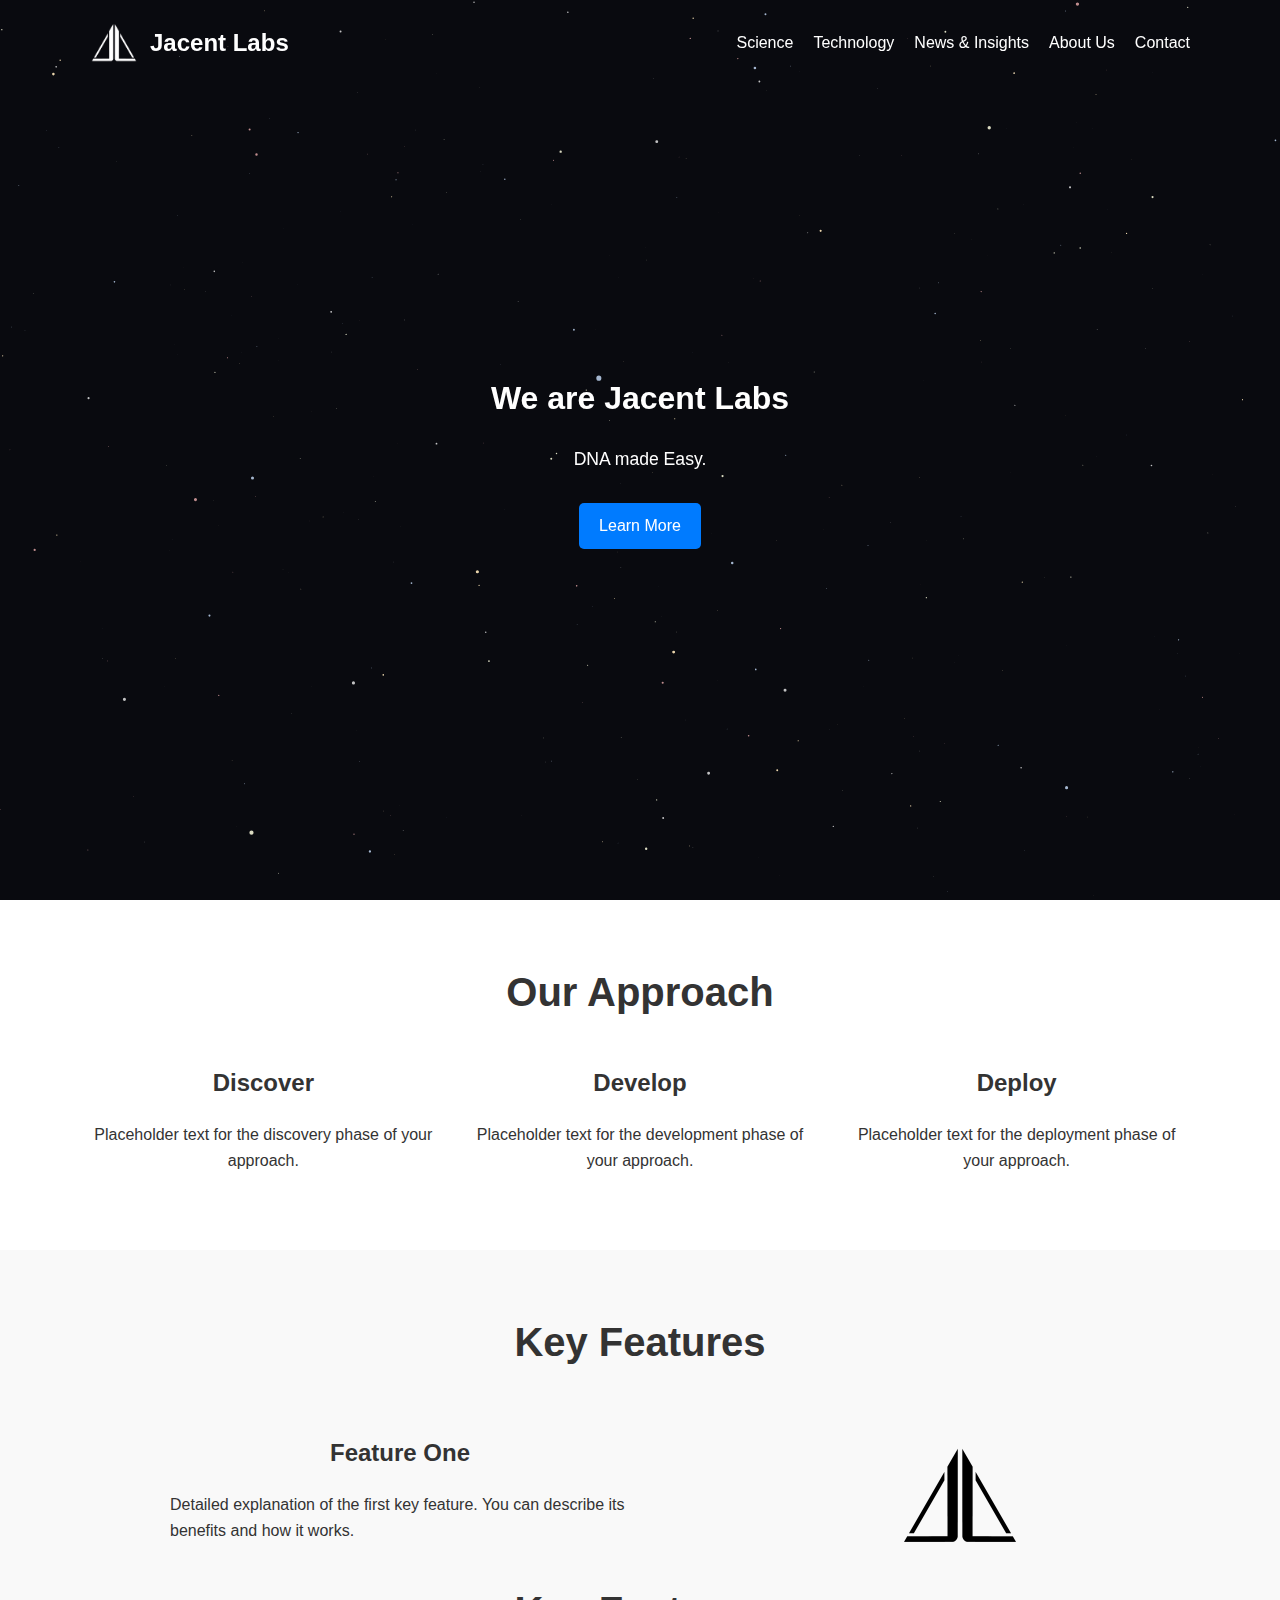
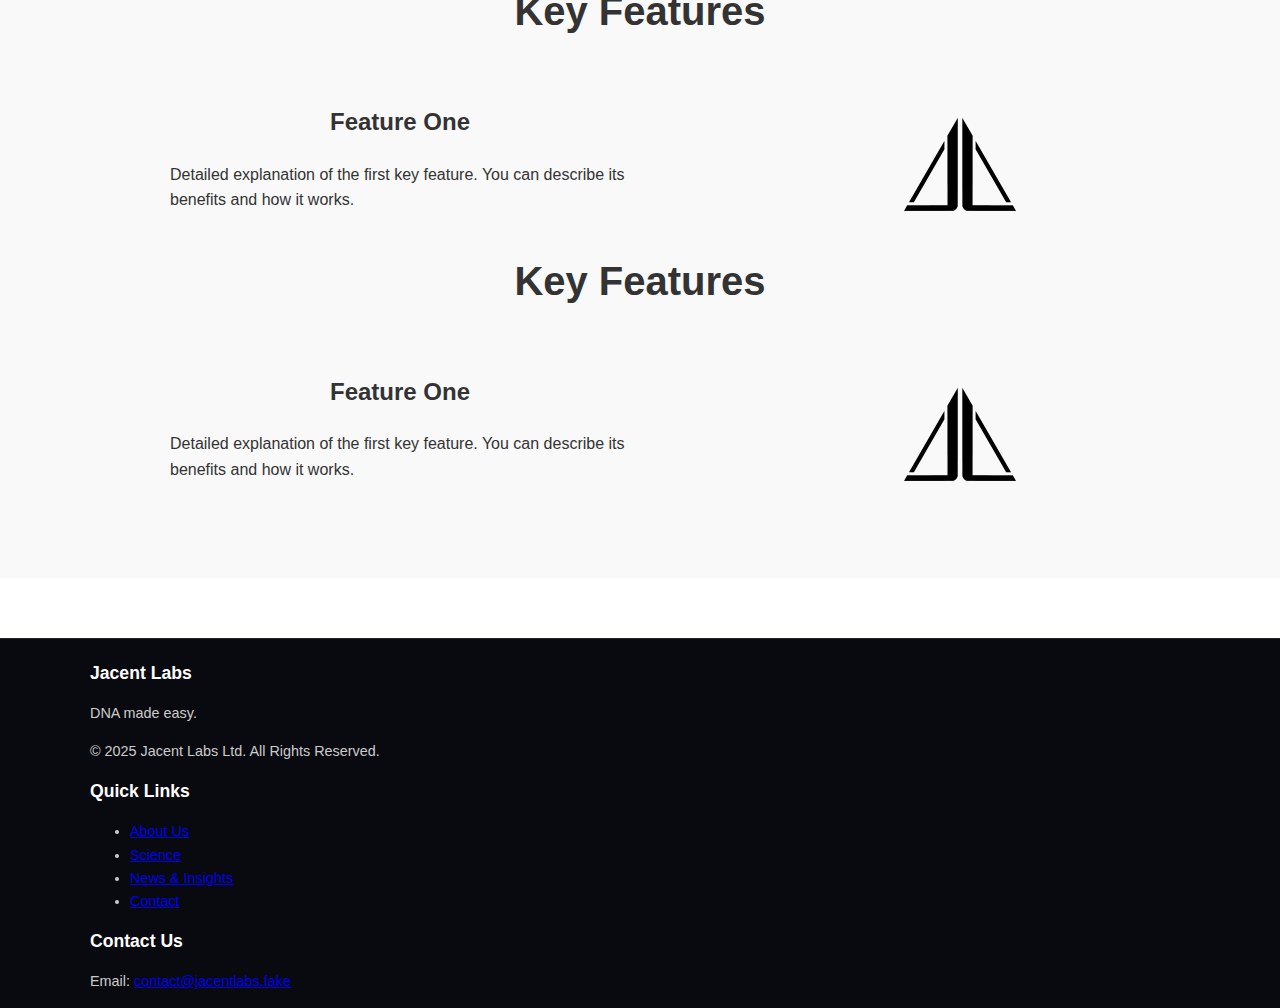
<file: index.html>
<!DOCTYPE html>
<html lang="en">
<head>
    <meta charset="UTF-8">
    <meta name="viewport" content="width=device-width, initial-scale=1.0">
    <title>Jacent Labs Ltd</title>
    <link rel="stylesheet" href="css/style.css">
    <link rel="icon" type="image/png" href="/favicon-96x96.png" sizes="96x96" />
    <link rel="icon" type="image/svg+xml" href="/favicon.svg" />
    <link rel="shortcut icon" href="/favicon.ico" />
    <link rel="apple-touch-icon" sizes="180x180" href="/apple-touch-icon.png" />
    <meta name="apple-mobile-web-app-title" content="Jacent Labs" />
    <link rel="manifest" href="/site.webmanifest" />
</head>

<body class="homepage">

<header class="main-header">
        <div class="container">
            <a href="index.html" class="logo">
                <!-- The default (black) logo image -->
                <img src="images/logo.png" alt="Jacent Labs Logo" class="logo-image logo-default">
                
                <!-- The white logo image -->
                <img src="images/logo-white.png" alt="Jacent Labs Logo" class="logo-image logo-white">

                Jacent Labs
            </a>
            <nav class="main-nav">
                <ul>
                    <li><a href="science.html">Science</a></li>
                    <li><a href="technology.html">Technology</a></li>
                    <li><a href="news.html">News & Insights</a></li>
                    <li><a href="about.html">About Us</a></li>
                    <li><a href="contact.html">Contact</a></li>
                </ul>
            </nav>
            <button class="hamburger-menu">
                <span class="hamburger-bar"></span>
                <span class="hamburger-bar"></span>
                <span class="hamburger-bar"></span>
            </button>
        </div>
    </header>

    <main>
        <section class="hero">
            <canvas id="starfield"></canvas> 
            <div class="hero-content">
                <h1>We are Jacent Labs</h1>
                <p>DNA made Easy.</p>
                <a href="about.html" class="btn">Learn More</a>
            </div>
        </section>

        <section class="content-section">
            <div class="container">
                <h2>Our Approach</h2>
                <div class="grid">
                    <div class="grid-item">
                        <h3>Discover</h3>
                        <p>Placeholder text for the discovery phase of your approach.</p>
                    </div>
                    <div class="grid-item">
                        <h3>Develop</h3>
                        <p>Placeholder text for the development phase of your approach.</p>
                    </div>
                    <div class="grid-item">
                        <h3>Deploy</h3>
                        <p>Placeholder text for the deployment phase of your approach.</p>
                    </div>
                </div>
            </div>
        </section>

        <section class="content-section bg-light">
            <div class="container">
                <h2>Key Features</h2>
                <div class="feature-row">
                    <div class="feature-text">
                        <h3>Feature One</h3>
                        <p>Detailed explanation of the first key feature. You can describe its benefits and how it works.</p>
                    </div>
                    <div class="feature-image">
                        <img src="images/logo.png" alt="Feature One Image">
                    </div>
                </div>
                <h2>Key Features</h2>
                <div class="feature-row">
                    <div class="feature-text">
                        <h3>Feature One</h3>
                        <p>Detailed explanation of the first key feature. You can describe its benefits and how it works.</p>
                    </div>
                    <div class="feature-image">
                        <img src="images/logo.png" alt="Feature One Image">
                    </div>
                </div>
                <h2>Key Features</h2>
                <div class="feature-row">
                    <div class="feature-text">
                        <h3>Feature One</h3>
                        <p>Detailed explanation of the first key feature. You can describe its benefits and how it works.</p>
                    </div>
                    <div class="feature-image">
                        <img src="images/logo.png" alt="Feature One Image">
                    </div>
                </div>
            </div>
        </section>
    </main>

<footer class="main-footer">
        <div class="container footer-grid">
            <div class="footer-column">
                <h4>Jacent Labs</h4>
                <p>DNA made easy.</p>
                <p>&copy; 2025 Jacent Labs Ltd. All Rights Reserved.</p>
            </div>
            <div class="footer-column">
                <h4>Quick Links</h4>
                <ul>
                    <li><a href="about.html">About Us</a></li>
                    <li><a href="science.html">Science</a></li>
                    <li><a href="news.html">News & Insights</a></li>
                    <li><a href="contact.html">Contact</a></li>
                </ul>
            </div>
            <div class="footer-column">
                <h4>Contact Us</h4>
                <p>Email: <a href="mailto:contact@jacentlabs.fake">contact@jacentlabs.fake</a></p>
            </div>
        </div>
    </footer>

    <script src="js/script.js"></script>
    <script src="js/starfield.js"></script>
    <script src="js/home-header.js"></script>
</body>
</html>
</file>
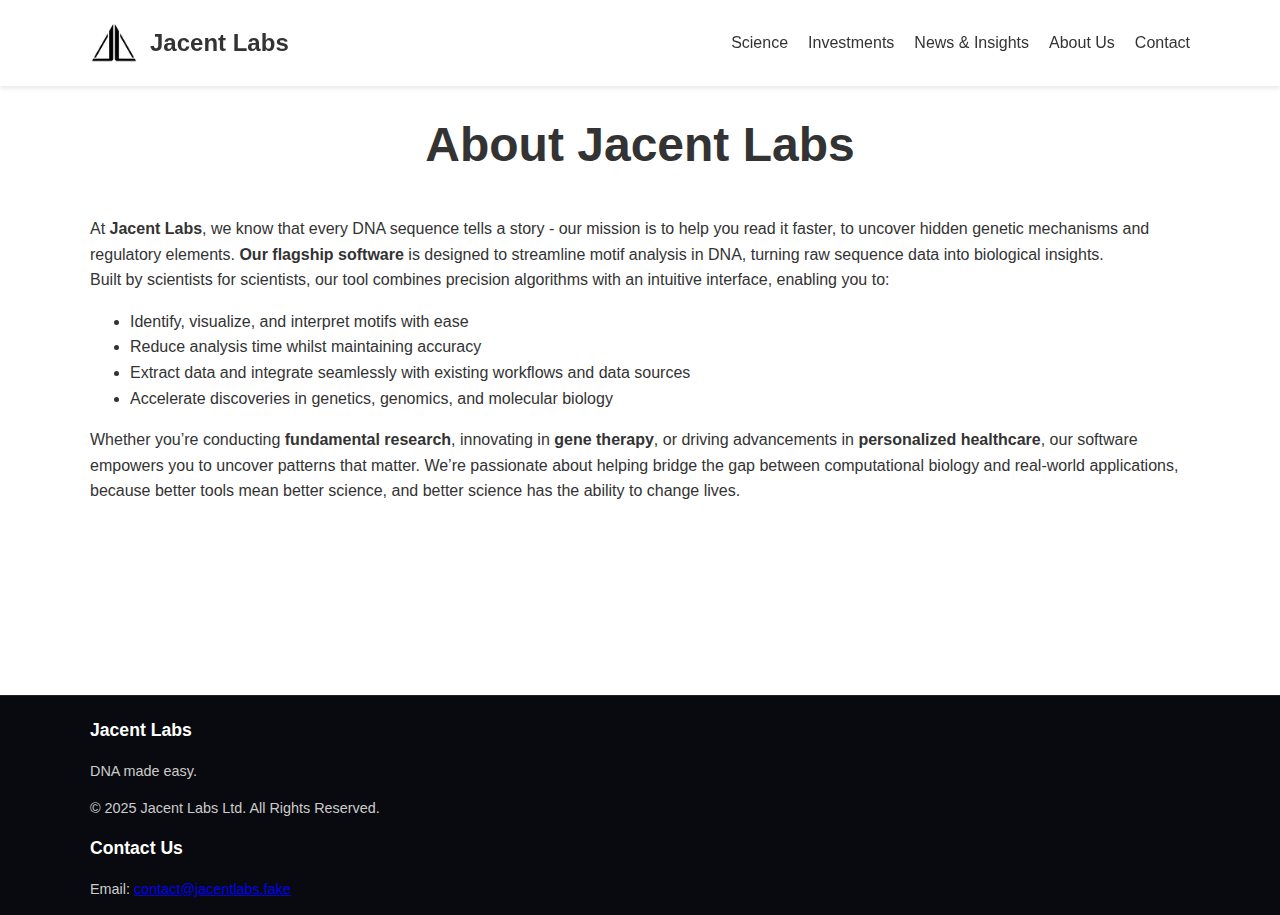
<file: about.html>
<!DOCTYPE html>
<html lang="en">
<head>
    <meta charset="UTF-8">
    <meta name="viewport" content="width=device-width, initial-scale=1.0">
    <title>About Us - Jacent Labs</title>
    <!-- This is the crucial part: It links to the SAME stylesheet -->
    <link rel="stylesheet" href="css/style.css">
    <link rel="icon" type="image/png" href="/favicon-96x96.png" sizes="96x96" />
    <link rel="icon" type="image/svg+xml" href="/favicon.svg" />
    <link rel="shortcut icon" href="/favicon.ico" />
    <link rel="apple-touch-icon" sizes="180x180" href="/apple-touch-icon.png" />
    <meta name="apple-mobile-web-app-title" content="Jacent Labs" />
    <link rel="manifest" href="/site.webmanifest" />
</head>
<body>

    <!-- Reusing the SAME header keeps your navigation consistent -->
<header class="main-header scrolled">
    <div class="container">
        <a href="index.html" class="logo">
            <!-- The default (black) logo image -->
            <img src="images/logo.png" alt="Jacent Labs Logo" class="logo-image logo-default">
            
            <!-- The white logo image -->
            <img src="images/logo-white.png" alt="Jacent Labs Logo" class="logo-image logo-white">

            Jacent Labs
        </a>
        <nav class="main-nav">
            <ul>
                <!-- Fully Updated Navigation -->
                <li><a href="/science">Science</a></li>
                <li><a href="/investments">Investments</a></li>
                <li><a href="/news">News & Insights</a></li>
                <li><a href="/about">About Us</a></li>
                <li><a href="/contact">Contact</a></li>
            </ul>
        </nav>
        <button class="hamburger-menu">
            <span class="hamburger-bar"></span>
            <span class="hamburger-bar"></span>
            <span class="hamburger-bar"></span>
        </button>
    </div>
</header>

    <main>
        <!-- Page-specific content starts here -->
        <section class="content-section">
            <div class="container">
                <h1 style="text-align: center; font-size: 3rem;">About Jacent Labs</h1>
                <p>At <strong>Jacent Labs</strong>, we know that every DNA sequence tells a story - our mission is to help you read it faster, to uncover hidden genetic mechanisms and regulatory elements. <strong>Our flagship software</strong> is designed to streamline motif analysis in DNA, turning raw sequence data into biological insights.
<br>Built by scientists for scientists, our tool combines precision algorithms with an intuitive interface, enabling you to:
<ul>
  <li>Identify, visualize, and interpret motifs with ease</li>
  <li>Reduce analysis time whilst maintaining accuracy</li>
  <li>Extract data and integrate seamlessly with existing workflows and data sources</li>
  <li>Accelerate discoveries in genetics, genomics, and molecular biology</li>
</ul>
Whether you’re conducting <strong>fundamental research</strong>, innovating in <strong>gene therapy</strong>, or driving advancements in <strong>personalized healthcare</strong>, our software empowers you to uncover patterns that matter.
We’re passionate about helping bridge the gap between computational biology and real-world applications, <br> because better tools mean better science, and better science has the ability to change lives.
</p>
            </div>
        </section>
        <!-- You can add more sections specific to the About page here -->
    </main>

    <footer class="main-footer">
            <div class="container footer-grid">
                <div class="footer-column">
                    <h4>Jacent Labs</h4>
                    <p>DNA made easy.</p>
                    <p>&copy; 2025 Jacent Labs Ltd. All Rights Reserved.</p>
                </div>
                <div class="footer-column">
                    <h4>Contact Us</h4>
                    <p>Email: <a href="mailto:contact@jacentlabs.fake">contact@jacentlabs.fake</a></p>
                </div>
            </div>
        </footer>

    <!-- It's important to also link the SAME JavaScript file -->
    <script src="js/script.js"></script>
</body>
</html>
</file>
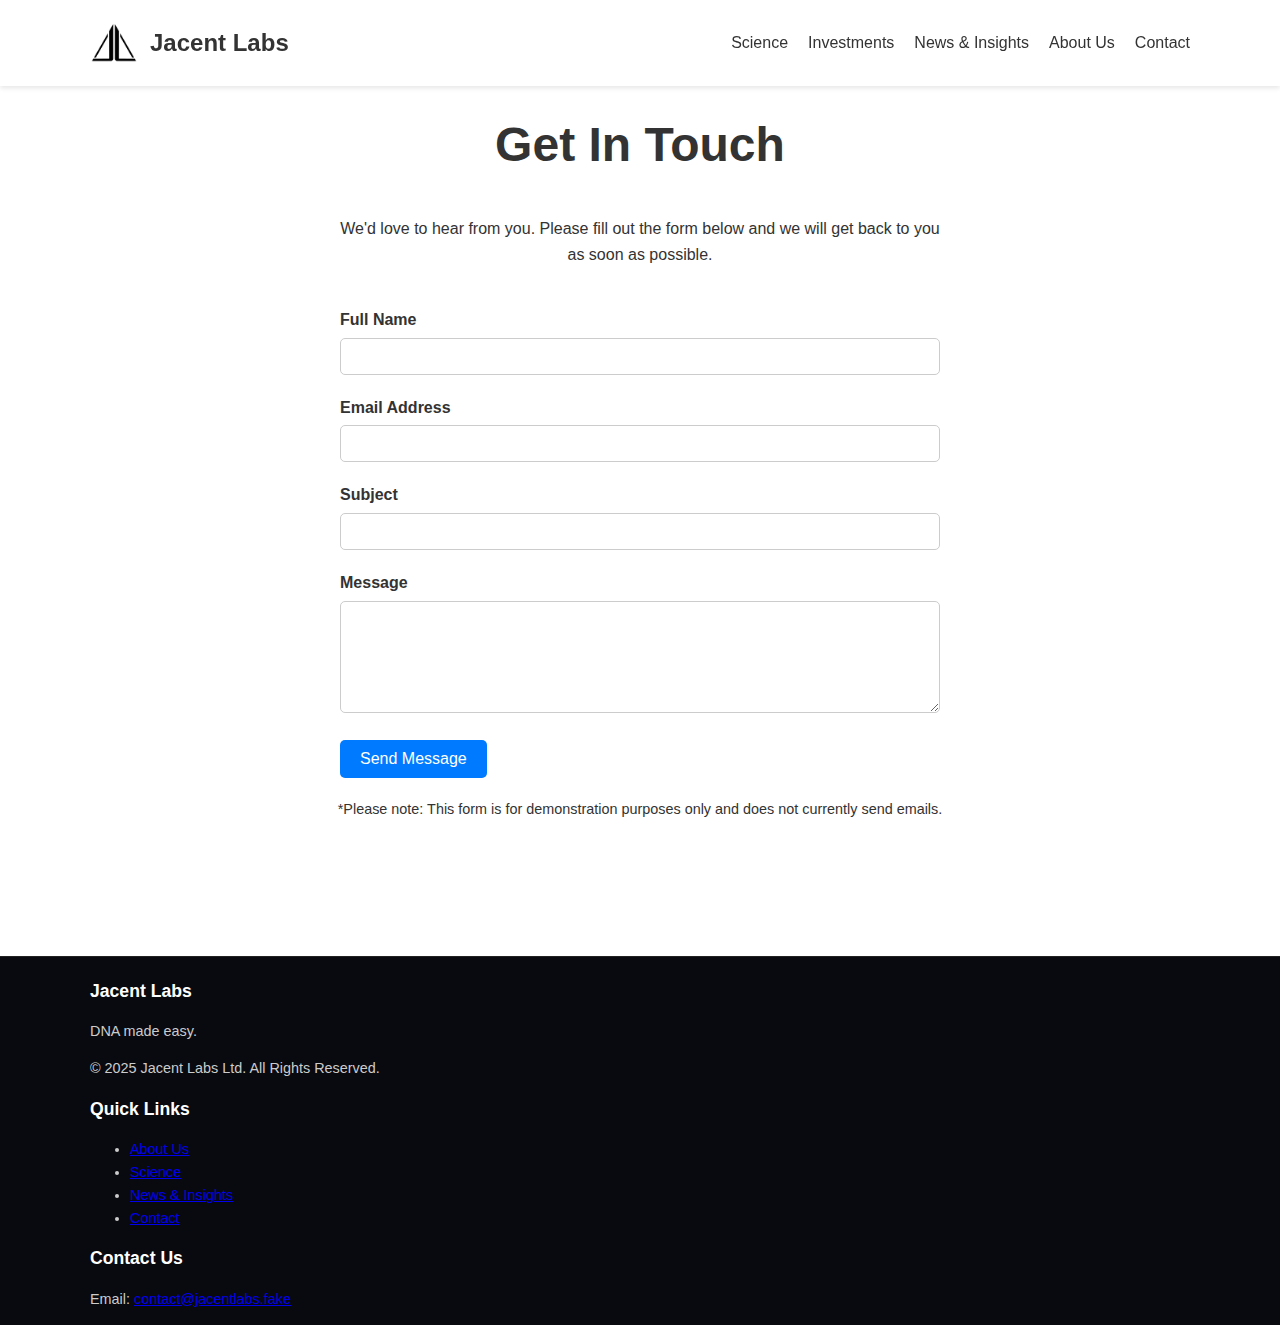
<file: contact.html>
<!DOCTYPE html>
<html lang="en">
<head>
    <meta charset="UTF-8">
    <meta name="viewport" content="width=device-width, initial-scale=1.0">
    <title>Contact Us - Jacent Labs</title>
    <link rel="stylesheet" href="css/style.css">
    <link rel="icon" type="image/png" href="/favicon-96x96.png" sizes="96x96" />
    <link rel="icon" type="image/svg+xml" href="/favicon.svg" />
    <link rel="shortcut icon" href="/favicon.ico" />
    <link rel="apple-touch-icon" sizes="180x180" href="/apple-touch-icon.png" />
    <meta name="apple-mobile-web-app-title" content="Jacent Labs" />
    <link rel="manifest" href="/site.webmanifest" />
</head>
<body>
<header class="main-header scrolled">
    <div class="container">
        <a href="index.html" class="logo">
            <!-- The default (black) logo image -->
            <img src="images/logo.png" alt="Jacent Labs Logo" class="logo-image logo-default">
            
            <!-- The white logo image -->
            <img src="images/logo-white.png" alt="Jacent Labs Logo" class="logo-image logo-white">

            Jacent Labs
        </a>
        <nav class="main-nav">
            <ul>
                <!-- Fully Updated Navigation -->
                <li><a href="science.html">Science</a></li>
                <li><a href="technology.html">Investments</a></li>
                <li><a href="news.html">News & Insights</a></li>
                <li><a href="about.html">About Us</a></li>
                <li><a href="contact.html">Contact</a></li>
            </ul>
        </nav>
        <button class="hamburger-menu">
            <span class="hamburger-bar"></span>
            <span class="hamburger-bar"></span>
            <span class="hamburger-bar"></span>
        </button>
    </div>
</header>
    <main>
        <section class="content-section">
            <div class="container">
                <h1 style="text-align: center; font-size: 3rem;">Get In Touch</h1>
                <p style="text-align: center; max-width: 600px; margin: 0 auto 40px;">We'd love to hear from you. Please fill out the form below and we will get back to you as soon as possible.</p>
                
                <form class="contact-form">
                    <div class="form-group">
                        <label for="name">Full Name</label>
                        <input type="text" id="name" name="name" required>
                    </div>
                    <div class="form-group">
                        <label for="email">Email Address</label>
                        <input type="email" id="email" name="email" required>
                    </div>
                    <div class="form-group">
                        <label for="subject">Subject</label>
                        <input type="text" id="subject" name="subject" required>
                    </div>
                    <div class="form-group">
                        <label for="message">Message</label>
                        <textarea id="message" name="message" rows="6" required></textarea>
                    </div>
                    <button type="submit" class="btn">Send Message</button>
                </form>
                 <p style="text-align: center; font-size: 0.9rem; margin-top: 20px;">*Please note: This form is for demonstration purposes only and does not currently send emails.</p>
            </div>
        </section>
    </main>
    <footer class="main-footer">
            <div class="container footer-grid">
                <div class="footer-column">
                    <h4>Jacent Labs</h4>
                    <p>DNA made easy.</p>
                    <p>&copy; 2025 Jacent Labs Ltd. All Rights Reserved.</p>
                </div>
                <div class="footer-column">
                    <h4>Quick Links</h4>
                    <ul>
                        <li><a href="about.html">About Us</a></li>
                        <li><a href="science.html">Science</a></li>
                        <li><a href="news.html">News & Insights</a></li>
                        <li><a href="contact.html">Contact</a></li>
                    </ul>
                </div>
                <div class="footer-column">
                    <h4>Contact Us</h4>
                    <p>Email: <a href="mailto:contact@jacentlabs.fake">contact@jacentlabs.fake</a></p>
                </div>
            </div>
        </footer>
    <script src="js/script.js"></script>
</body>
</html>
</file>
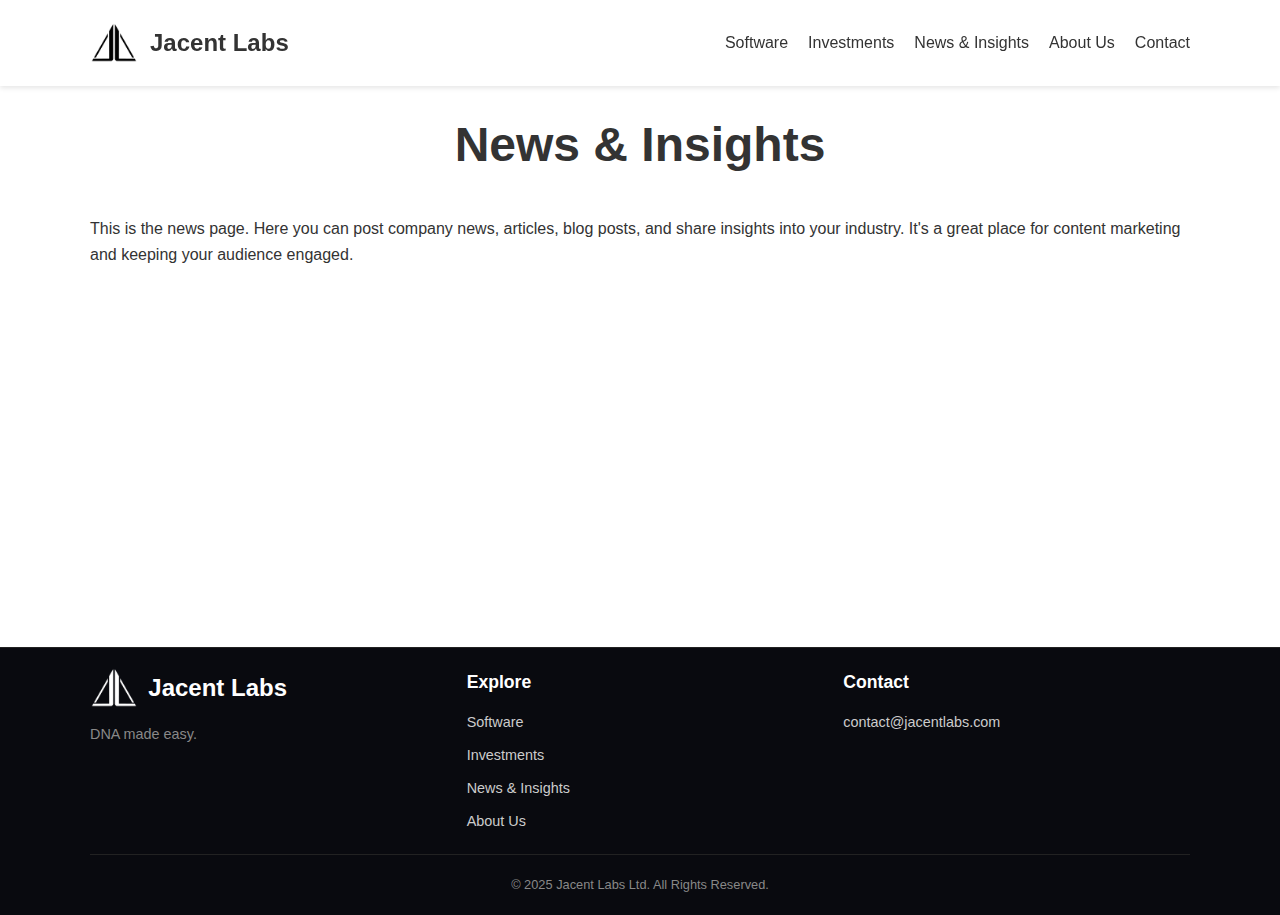
<file: news.html>
<!DOCTYPE html>
<html lang="en">
<head>
    <meta charset="UTF-8">
    <meta name="viewport" content="width=device-width, initial-scale=1.0">
    <title>News & Insights - Jacent Labs</title>
    <link rel="stylesheet" href="css/style.css">
    <link rel="icon" type="image/png" href="/favicon-96x96.png" sizes="96x96" />
    <link rel="icon" type="image/svg+xml" href="/favicon.svg" />
    <link rel="shortcut icon" href="/favicon.ico" />
    <link rel="apple-touch-icon" sizes="180x180" href="/apple-touch-icon.png" />
    <meta name="apple-mobile-web-app-title" content="Jacent Labs" />
    <link rel="manifest" href="/site.webmanifest" />
</head>
<body>
<header class="main-header scrolled">
    <div class="container">
        <a href="/index" class="logo">
            <img src="images/logo.png" alt="Jacent Labs Logo" class="logo-image logo-default">
            <img src="images/logo-white.png" alt="Jacent Labs Logo" class="logo-image logo-white">
            Jacent Labs
        </a>
        <nav class="main-nav">
            <ul>
                <li><a href="/software">Software</a></li>
                <li><a href="/investments">Investments</a></li>
                <li><a href="/news">News & Insights</a></li>
                <li><a href="/about">About Us</a></li>
                <li><a href="/contact">Contact</a></li>
            </ul>
        </nav>
        <button class="hamburger-menu">
            <span class="hamburger-bar"></span>
            <span class="hamburger-bar"></span>
            <span class="hamburger-bar"></span>
        </button>
    </div>
</header>
    <main>
        <section class="content-section">
            <div class="container">
                <h1 style="text-align: center; font-size: 3rem;">News & Insights</h1>
                <p>This is the news page. Here you can post company news, articles, blog posts, and share insights into your industry. It's a great place for content marketing and keeping your audience engaged.</p>
            </div>
        </section>
    </main>
<footer class="main-footer">
    <div class="container">
        <div class="footer-content">
            <div class="footer-column">
                <a href="/index" class="logo-footer">
                    <img src="images/logo-white.png" alt="Jacent Labs Logo">
                    Jacent Labs
                </a>
                <p class="footer-tagline">DNA made easy.</p>
            </div>

            <div class="footer-column">
                <h4>Explore</h4>
                <ul class="footer-links">
                    <li><a href="/software">Software</a></li>
                    <li><a href="/investments">Investments</a></li>
                    <li><a href="/news">News & Insights</a></li>
                    <li><a href="/about">About Us</a></li>
                </ul>
            </div>

            <div class="footer-column">
                <h4>Contact</h4>
                <ul class="footer-links">
                    <li><a href="mailto:contact@jacentlabs.com">contact@jacentlabs.com</a></li>
                    </ul>
            </div>
        </div>
        <div class="footer-bottom">
            <p>&copy; 2025 Jacent Labs Ltd. All Rights Reserved.</p>
        </div>
    </div>
</footer>
    <script src="js/script.js"></script>
</body>
</html>
</file>
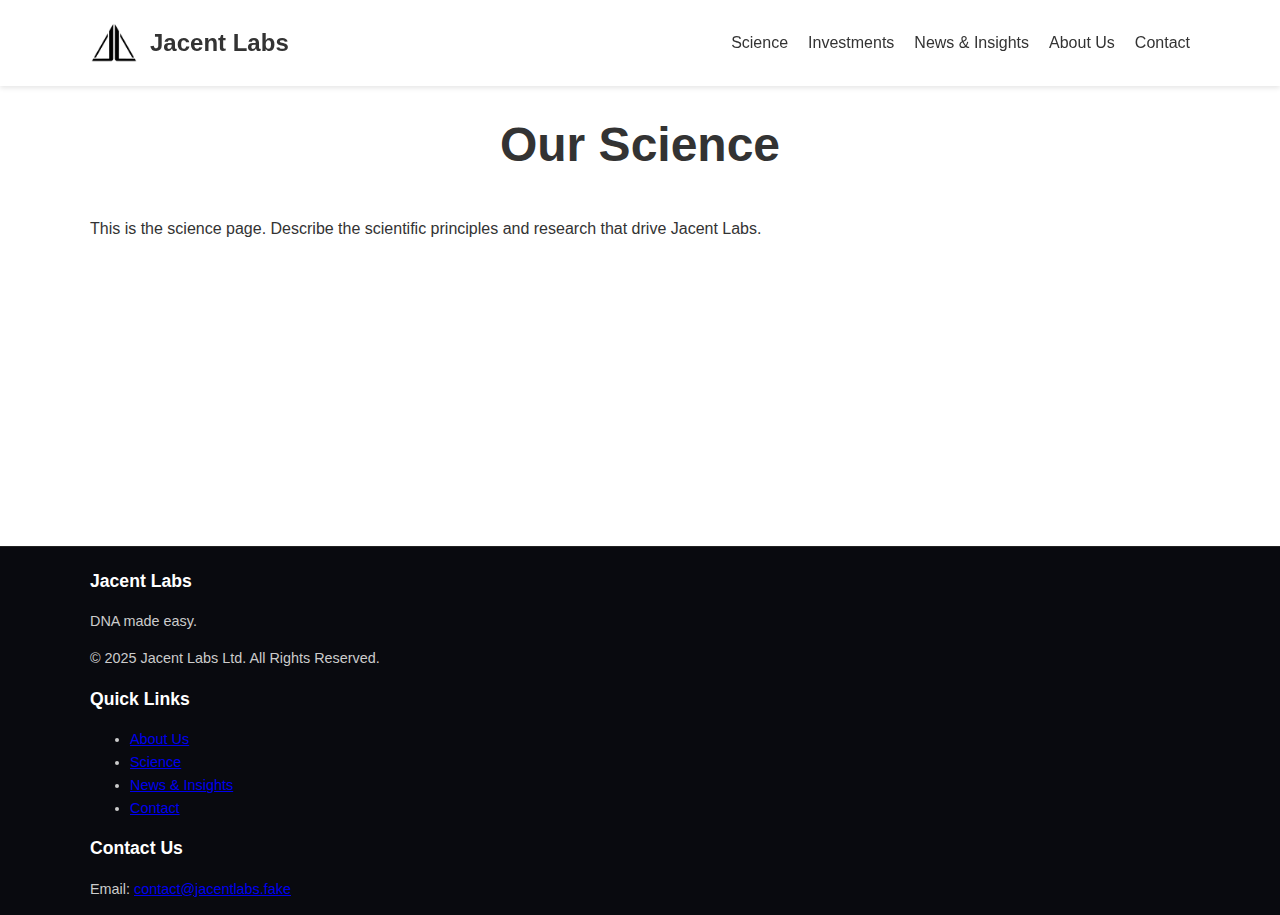
<file: science.html>
<!DOCTYPE html>
<html lang="en">
<head>
    <meta charset="UTF-8">
    <meta name="viewport" content="width=device-width, initial-scale=1.0">
    <title>Science - Jacent Labs</title>
    <link rel="stylesheet" href="css/style.css">
    <link rel="icon" type="image/png" href="/favicon-96x96.png" sizes="96x96" />
    <link rel="icon" type="image/svg+xml" href="/favicon.svg" />
    <link rel="shortcut icon" href="/favicon.ico" />
    <link rel="apple-touch-icon" sizes="180x180" href="/apple-touch-icon.png" />
    <meta name="apple-mobile-web-app-title" content="Jacent Labs" />
    <link rel="manifest" href="/site.webmanifest" />
</head>
<body>
<header class="main-header scrolled">
    <div class="container">
        <a href="index.html" class="logo">
            <!-- The default (black) logo image -->
            <img src="images/logo.png" alt="Jacent Labs Logo" class="logo-image logo-default">
            
            <!-- The white logo image -->
            <img src="images/logo-white.png" alt="Jacent Labs Logo" class="logo-image logo-white">

            Jacent Labs
        </a>
        <nav class="main-nav">
            <ul>
                <!-- Fully Updated Navigation -->
                <li><a href="science.html">Science</a></li>
                <li><a href="technology.html">Investments</a></li>
                <li><a href="news.html">News & Insights</a></li>
                <li><a href="about.html">About Us</a></li>
                <li><a href="contact.html">Contact</a></li>
            </ul>
        </nav>
        <button class="hamburger-menu">
            <span class="hamburger-bar"></span>
            <span class="hamburger-bar"></span>
            <span class="hamburger-bar"></span>
        </button>
    </div>
</header>
    <main>
        <section class="content-section">
            <div class="container">
                <h1 style="text-align: center; font-size: 3rem;">Our Science</h1>
                <p>This is the science page. Describe the scientific principles and research that drive Jacent Labs.</p>
            </div>
        </section>
    </main>
    <footer class="main-footer">
            <div class="container footer-grid">
                <div class="footer-column">
                    <h4>Jacent Labs</h4>
                    <p>DNA made easy.</p>
                    <p>&copy; 2025 Jacent Labs Ltd. All Rights Reserved.</p>
                </div>
                <div class="footer-column">
                    <h4>Quick Links</h4>
                    <ul>
                        <li><a href="about.html">About Us</a></li>
                        <li><a href="science.html">Science</a></li>
                        <li><a href="news.html">News & Insights</a></li>
                        <li><a href="contact.html">Contact</a></li>
                    </ul>
                </div>
                <div class="footer-column">
                    <h4>Contact Us</h4>
                    <p>Email: <a href="mailto:contact@jacentlabs.fake">contact@jacentlabs.fake</a></p>
                </div>
            </div>
        </footer>
    <script src="js/script.js"></script>
</body>
</html>
</file>
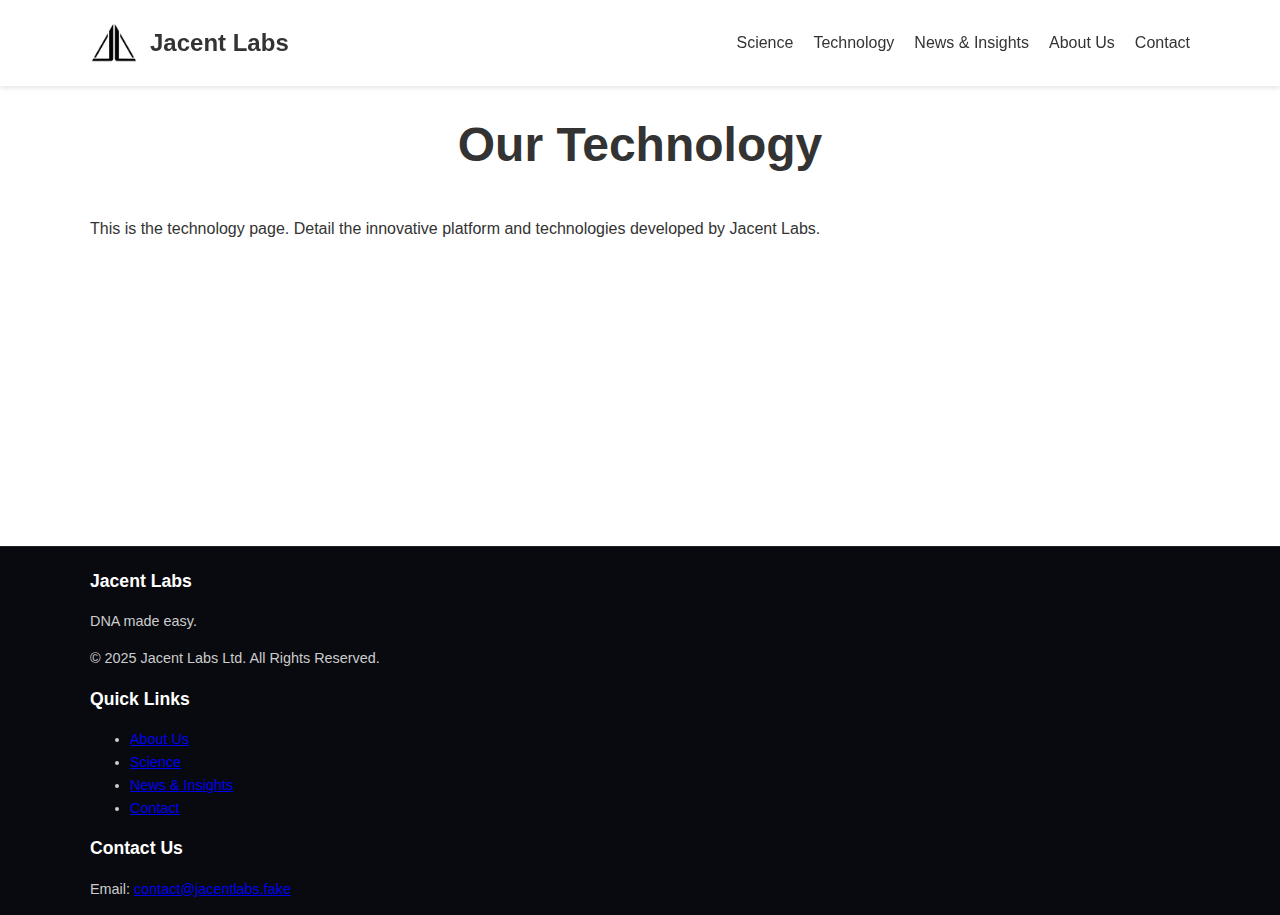
<file: technology.html>
<!DOCTYPE html>
<html lang="en">
<head>
    <meta charset="UTF-8">
    <meta name="viewport" content="width=device-width, initial-scale=1.0">
    <title>Technology - Jacent Labs</title>
    <link rel="stylesheet" href="css/style.css">
    <link rel="icon" type="image/png" href="/favicon-96x96.png" sizes="96x96" />
    <link rel="icon" type="image/svg+xml" href="/favicon.svg" />
    <link rel="shortcut icon" href="/favicon.ico" />
    <link rel="apple-touch-icon" sizes="180x180" href="/apple-touch-icon.png" />
    <meta name="apple-mobile-web-app-title" content="Jacent Labs" />
    <link rel="manifest" href="/site.webmanifest" />
</head>
<body>
<header class="main-header scrolled">
    <div class="container">
        <a href="index.html" class="logo">
            <!-- The default (black) logo image -->
            <img src="images/logo.png" alt="Jacent Labs Logo" class="logo-image logo-default">
            
            <!-- The white logo image -->
            <img src="images/logo-white.png" alt="Jacent Labs Logo" class="logo-image logo-white">

            Jacent Labs
        </a>
        <nav class="main-nav">
            <ul>
                <!-- Fully Updated Navigation -->
                <li><a href="science.html">Science</a></li>
                <li><a href="technology.html">Technology</a></li>
                <li><a href="news.html">News & Insights</a></li>
                <li><a href="about.html">About Us</a></li>
                <li><a href="contact.html">Contact</a></li>
            </ul>
        </nav>
        <button class="hamburger-menu">
            <span class="hamburger-bar"></span>
            <span class="hamburger-bar"></span>
            <span class="hamburger-bar"></span>
        </button>
    </div>
</header>
    <main>
        <section class="content-section">
            <div class="container">
                <h1 style="text-align: center; font-size: 3rem;">Our Technology</h1>
                <p>This is the technology page. Detail the innovative platform and technologies developed by Jacent Labs.</p>
            </div>
        </section>
    </main>
    <footer class="main-footer">
            <div class="container footer-grid">
                <div class="footer-column">
                    <h4>Jacent Labs</h4>
                    <p>DNA made easy.</p>
                    <p>&copy; 2025 Jacent Labs Ltd. All Rights Reserved.</p>
                </div>
                <div class="footer-column">
                    <h4>Quick Links</h4>
                    <ul>
                        <li><a href="about.html">About Us</a></li>
                        <li><a href="science.html">Science</a></li>
                        <li><a href="news.html">News & Insights</a></li>
                        <li><a href="contact.html">Contact</a></li>
                    </ul>
                </div>
                <div class="footer-column">
                    <h4>Contact Us</h4>
                    <p>Email: <a href="mailto:contact@jacentlabs.fake">contact@jacentlabs.fake</a></p>
                </div>
            </div>
        </footer>
    <script src="js/script.js"></script>
</body>
</html>
</file>
<file: css/style.css>
html {
    overflow-y: scroll;
}

/* General Body Styles */
body.homepage {
    padding-top: 0;
}

body {
    font-family: -apple-system, BlinkMacSystemFont, "Segoe UI", Roboto, Helvetica, Arial, sans-serif;
    margin: 0;
    line-height: 1.6;
    color: #333;
    overflow-x: hidden;
    padding-top: 15px; /* Adjust to match header height */
    min-height: 100vh; /* vh stands for "viewport height" */
    display: flex;
    flex-direction: column;
}

/* main content area growth to fill any available space */
main {
    flex: 1 0 auto; /* key instruction! */
}

.container {
    max-width: 1100px;
    margin: 0 auto;
    padding: 0 20px;
}

/* Style for elements before they are animated */
.animate-on-scroll {
    opacity: 0;
    transform: translateY(100px);
    transition: opacity 0.6s ease-out, transform 0.6s ease-out;
}

/* Style for elements when they become visible */
.animate-on-scroll.is-visible {
    opacity: 1;
    transform: translateY(0);
}

/* ================================== */
/* HEADER & NAVIGATION              */
/* ================================== */

.main-header {
    background: transparent; /* Default state for homepage */
    padding: 1.5rem 0;
    position: fixed;
    top: 0;
    left: 0;
    width: 100%;
    z-index: 1000;
    box-sizing: border-box;
    transition: background-color 0.4s ease;
}

.main-header .container {
    display: flex;
    justify-content: space-between;
    align-items: center;
}

/* Logo container styling */
.logo {
    font-size: 1.5rem;
    font-weight: bold;
    text-decoration: none;
    color: #fff; /* Default text color is white */
    display: flex;
    align-items: center;
    position: relative; /* Anchor for the absolute positioned images */
    padding-left: 60px; /* Make space for the logo image */
    transition: color 0.4s ease;
}

/* Base style for BOTH logo images */
.main-header .logo-image {
    height: 40px;
    position: absolute;
    left: 0;
    top: 50%;
    transform: translateY(-50%);
    transition: opacity 0.4s ease;
}

/* Navigation link styling */
.main-nav ul {
    margin: 0;
    padding: 0;
    list-style: none;
    display: flex;
}

.main-nav ul li {
    margin-left: 20px;
}

.main-nav ul li a {
    text-decoration: none;
    font-weight: 500;
    color: #fff; /* Default link color is white */
    transition: color 0.4s ease;
}
/* Hover effect for the transparent header state */
.main-header .main-nav ul li a:hover {
    color: #97c9ff; /* Makes the white text turn a subtle light grey on hover */
}

/* Hamburger menu styling */
.hamburger-menu {
    display: none;
    /* ... other hamburger styles */
}
.hamburger-bar {
    background-color: #fff; /* Default bar color is white */
    /* ... other hamburger bar styles */
}


/* ================================== */
/* HEADER STATES (Transparent vs Scrolled) */
/* ================================== */

/* By default, the white logo is visible, black is not */
.main-header .logo-default { opacity: 0; }
.main-header .logo-white { opacity: 1; }

/* --- SCROLLED STATE --- */
.main-header.scrolled {
    background-color: #fff;
    box-shadow: 0 2px 5px rgba(0,0,0,0.1);
}

.main-header.scrolled .logo,
.main-header.scrolled .main-nav ul li a {
    color: #333; /* Revert text and links to dark color */
}

.main-header.scrolled .main-nav ul li a:hover {
    color: #97c9ff; /* Restore hover color */
}

.main-header.scrolled .hamburger-bar {
    background-color: #333; /* Revert hamburger to dark color */
}

/* When scrolled, the black logo is visible, white is not */
.main-header.scrolled .logo-default { opacity: 1; }
.main-header.scrolled .logo-white { opacity: 0; }

/* ===============EXCEL EMBED=================== */
/* Center the iframe horizontally */
.iframe-center {
    display: flex;
    justify-content: center;
    align-items: center;
    width: 100%;
}

/* ================================== */
/* HERO & CONTENT SECTIONS            */
/* ================================== */

.hero {
    background-color: #090A0F;
    position: relative;
    overflow: hidden;
    text-align: center;
    height: 100vh;
    display: flex;
    align-items: center;
    justify-content: center;
    box-sizing: border-box;
}

#starfield {
    position: absolute;
    top: 0; left: 0;
    width: 100%; height: 100%;
    z-index: 1;
}

.hero-content {
    position: relative;
    z-index: 2;
}

.hero-content h1, .hero-content p {
    color: #fff;
}
.hero-content p {
    margin-bottom: 30px;
    font-size: 1.1rem;
}

.content-section {
    padding: 60px 0;
}

.btn { display: inline-block; background: #007bff; color: #fff; padding: 10px 20px; text-decoration: none; border-radius: 5px; border: none; cursor: pointer; font-size: 1rem; }
.content-section h2 { text-align: center; margin-top: 0px; margin-bottom: 40px; font-size: 2.5rem; }
.content-section h3 { text-align: center; margin-top: 0px; margin-bottom: 20px; font-size: 1.5rem; }
.grid { display: grid; grid-template-columns: repeat(3, 1fr); gap: 30px; text-align: center; }
.bg-light { background: #f9f9f9; }
.feature-row { display: flex; align-items: center; gap: 100px; padding: 20px 0; }
.feature-text { flex: 1; padding-left: 80px;}
.feature-image { flex: 1; display: flex; justify-content: center; align-items: center;}
.feature-image img { max-width: 100%; height: auto; border-radius: 8px; }
.centered-image {
    display: block;
    margin-left: auto;
    margin-right: auto;
    max-width: 100%;
    height: auto;
}
.hamburger-menu { display: none; flex-direction: column; justify-content: space-around; width: 30px; height: 25px; background: transparent; border: none; cursor: pointer; padding: 0; z-index: 10; }
.hamburger-bar { width: 30px; height: 3px; background-color: #fff; border-radius: 5px; transition: all 0.3s ease-in-out; }
.btn:hover { background-color: #0056b3; transform: translateY(-2px); transition: all 0.2s ease; }
.contact-form { max-width: 600px; margin: 0 auto; }
.form-group { margin-bottom: 20px; }
.form-group label { display: block; margin-bottom: 5px; font-weight: bold; }
.form-group input, .form-group textarea { width: 100%; padding: 10px; border: 1px solid #ccc; border-radius: 5px; box-sizing: border-box; }
.form-group textarea { resize: vertical; }


/* FOOTER */

/* Main footer container */
.main-footer {
    background-color: #090A0F; /* Match the dark hero background for cohesion */
    color: #ccc;
    padding: 20px 0 0; /* Add padding to the top, bottom padding will be on the .footer-bottom */
    margin-top: 60px;
    border-top: 1px solid #222; /* Subtle top border to separate from page content */
    font-size: 0.9rem;
}
/* Grid for the main content */
.footer-content {
    display: grid;
    grid-template-columns: repeat(auto-fit, minmax(180px, 1fr)); /* Responsive columns */
    gap: 30px;
    padding-bottom: 10px;
    text-align: left;
}
.footer-column .logo-footer {
    display: flex;
    align-items: center;
    gap: 10px;
    font-size: 1.5rem;
    font-weight: bold;
    color: #fff;
    text-decoration: none;
    margin-bottom: 15px;
}
.footer-column .logo-footer img {
    height: 40px;
}
.footer-tagline {
    margin: 0;
    color: #888;
}
.footer-column h4 {
    color: #fff;
    font-size: 1.1rem;
    margin-bottom: 15px;
    margin-top: 0;
}
.footer-links {
    list-style: none;
    padding: 0;
    margin: 0;
}
.footer-links li {
    margin-bottom: 10px;
}
.footer-links a {
    color: #ccc;
    text-decoration: none;
    transition: color 0.3s ease;
}
.footer-links a:hover {
    color: #fff;
    text-decoration: underline;
}
/* Bottom bar for copyright */
.footer-bottom {
    text-align: center;
    padding: 20px 0;
    border-top: 1px solid #222;
    font-size: 0.8rem;
    color: #888;
}
.footer-bottom p {
    margin: 0;
}

/* SOFTWARE SHOWCASE STYLES */

.software-showcase {
    display: flex;
    flex-direction: column;
    gap: 60px; /* Space between each image section */
    margin-top: 20px;
}

.showcase-item {
    text-align: center;
}

.showcase-img {
    width: 100%;             /* Ensures image fits container width */
    height: auto;            /* Maintains aspect ratio */
    border-radius: 12px;     /* Rounded corners */
    box-shadow: 0 10px 30px rgba(0, 0, 0, 0.15); /* drop shadow */
    border: 1px solid rgba(0,0,0,0.05); /* border for definition */
    transition: transform 0.3s ease, box-shadow 0.3s ease;
}

/* lift effect when hovering over the image */
.showcase-img:hover {
    transform: translateY(-5px);
    box-shadow: 0 15px 35px rgba(0, 0, 0, 0.2);
}

.caption {
    margin-top: 15px;
    font-size: 1rem;
    color: #555;
    max-width: 800px;
    margin-left: auto;
    margin-right: auto;
}

/* Dark mode compatibility */
@media (prefers-color-scheme: dark) {
    .caption { color: #aaa; }
    .showcase-img { border: 1px solid rgba(255,255,255,0.1); }
}

/* MEDIA */

@media (max-width: 900px) {
    .main-nav { display: none; position: absolute; top: 86px; left: 0; width: 100%; background-color: rgba(255,255,255,0); backdrop-filter: blur(10px); transition: background-color 0.4s ease;   }
    .main-nav.active { display: block; }
    .main-nav ul { flex-direction: column; width: 100%; }
    .main-nav ul li { margin: 0; text-align: center;  }
    .main-nav ul li a { display: block; padding: 0.5rem; color: #9b9b9b}
    .hamburger-menu { display: flex; }
    .hamburger-menu.active .hamburger-bar:nth-child(1) { transform: rotate(45deg) translate(6px, 6px); }
    .hamburger-menu.active .hamburger-bar:nth-child(2) { opacity: 0; }
    .hamburger-menu.active .hamburger-bar:nth-child(3) { transform: rotate(-45deg) translate(7px, -7px); }
    .grid { grid-template-columns: 1fr; }
    .feature-row { flex-direction: column; }
    .feature-text {padding-right: 60px;}
    .main-header.scrolled .main-nav {
        background-color: rgba(255,255,255,0.95);
    }
}
</file>
